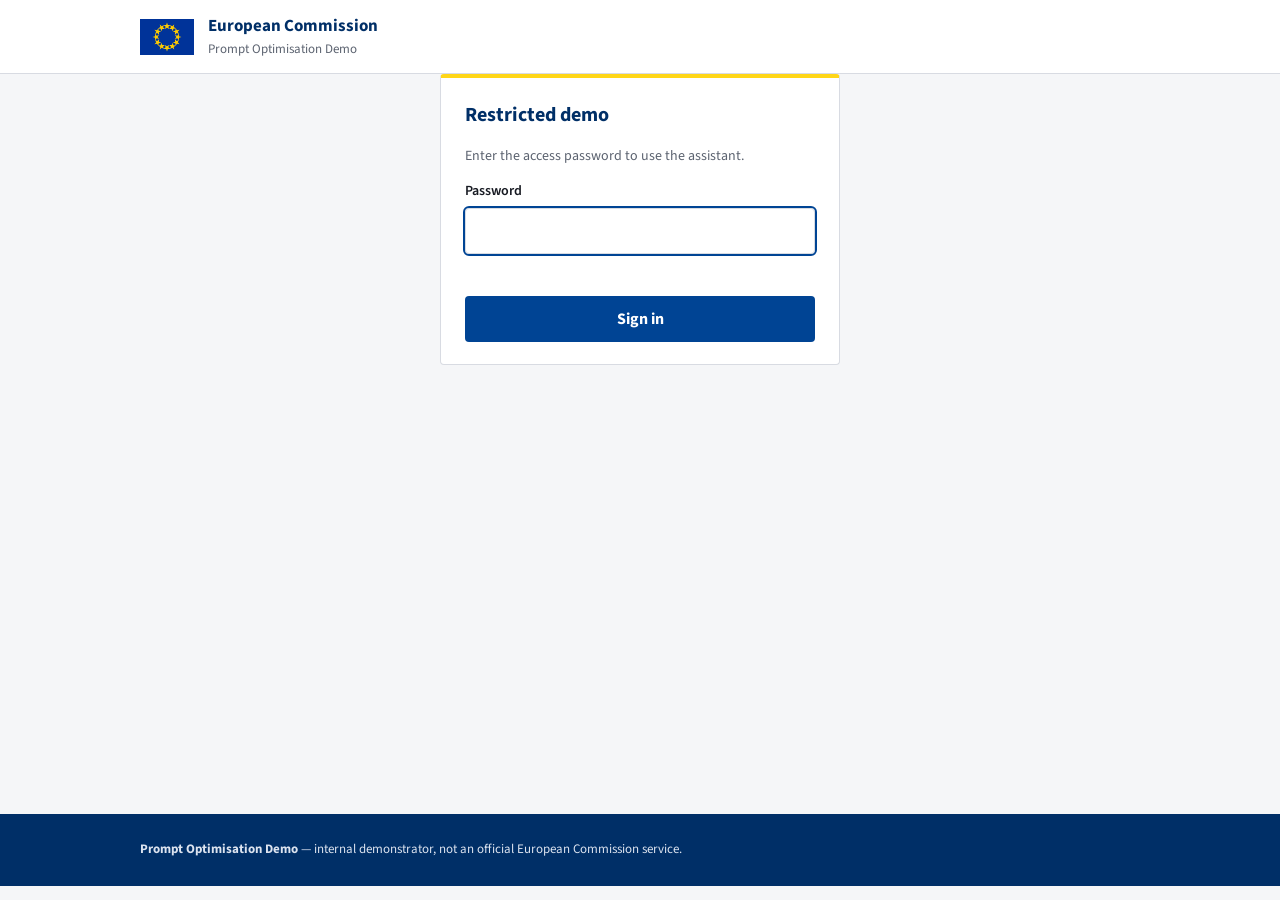
<file: app/static/login.html>
<!DOCTYPE html>
<html lang="en">
<head>
  <meta charset="UTF-8" />
  <meta name="viewport" content="width=device-width, initial-scale=1.0" />
  <title>Sign in — Prompt Optimisation Demo</title>
  <link rel="preconnect" href="https://fonts.googleapis.com" />
  <link href="https://fonts.googleapis.com/css2?family=Source+Sans+3:wght@400;600;700&display=swap" rel="stylesheet" />
  <link rel="stylesheet" href="styles.css" />
  <style>
    .login-wrap { min-height: calc(100vh - 160px); display: flex; align-items: center; justify-content: center; }
    .login-card { width: 100%; max-width: 400px; }
    .login-card input[type="password"] {
      width: 100%; padding: 10px 12px; font: inherit;
      border: 1px solid var(--ec-grey-border); border-radius: var(--radius);
    }
    .login-card input[type="password"]:focus { outline: 2px solid var(--ec-blue); }
    .login-error { color: var(--ec-red); font-size: 13.5px; min-height: 20px; margin: 8px 0 0; }
    .login-card .btn { width: 100%; margin-top: 14px; }
  </style>
</head>
<body>
  <header class="site-header">
    <div class="container site-header__inner">
      <a class="site-header__brand" href="/login.html">
        <svg class="emblem" viewBox="0 0 60 40" role="img" aria-label="European emblem">
          <rect width="60" height="40" fill="#003399"/>
          <g fill="#FFCC00" transform="translate(30,20)">
            <g id="s"><polygon points="0,-4 0.94,-1.29 3.8,-1.24 1.52,0.49 2.35,3.24 0,1.6 -2.35,3.24 -1.52,0.49 -3.8,-1.24 -0.94,-1.29" transform="translate(0,-12)"/></g>
            <use href="#s" transform="rotate(30)"/><use href="#s" transform="rotate(60)"/>
            <use href="#s" transform="rotate(90)"/><use href="#s" transform="rotate(120)"/>
            <use href="#s" transform="rotate(150)"/><use href="#s" transform="rotate(180)"/>
            <use href="#s" transform="rotate(210)"/><use href="#s" transform="rotate(240)"/>
            <use href="#s" transform="rotate(270)"/><use href="#s" transform="rotate(300)"/>
            <use href="#s" transform="rotate(330)"/>
          </g>
        </svg>
        <span class="site-header__wordmark">
          <span class="site-header__institution">European Commission</span>
          <span class="site-header__site">Prompt Optimisation Demo</span>
        </span>
      </a>
    </div>
  </header>

  <main class="login-wrap">
    <section class="card login-card" aria-labelledby="login-title">
      <h2 class="card__title" id="login-title">Restricted demo</h2>
      <p style="font-size:14px; color:var(--ec-text-muted); margin-top:0;">
        Enter the access password to use the assistant.
      </p>
      <form id="login-form">
        <label class="field__label" for="password">Password</label>
        <input type="password" id="password" autocomplete="current-password" autofocus />
        <p class="login-error" id="login-error"></p>
        <button class="btn btn--primary" type="submit">Sign in</button>
      </form>
    </section>
  </main>

  <footer class="site-footer">
    <div class="container">
      <p><strong>Prompt Optimisation Demo</strong> — internal demonstrator, not an official European Commission service.</p>
    </div>
  </footer>

  <script>
    document.getElementById("login-form").addEventListener("submit", async (e) => {
      e.preventDefault();
      const errorEl = document.getElementById("login-error");
      errorEl.textContent = "";
      try {
        const res = await fetch("/api/login", {
          method: "POST",
          headers: { "Content-Type": "application/json" },
          body: JSON.stringify({ password: document.getElementById("password").value }),
        });
        if (!res.ok) {
          const body = await res.json().catch(() => ({}));
          throw new Error(body.detail || "Sign-in failed");
        }
        window.location.href = "/";
      } catch (err) {
        errorEl.textContent = err.message;
      }
    });
  </script>
</body>
</html>
</file>
<file: app/static/styles.css>
/* eUI / Europa Component Library inspired theme
   (EC blue #004494, dark #002F67, yellow #FFD617, Source Sans typography) */

:root {
  --ec-blue: #004494;
  --ec-blue-dark: #002f67;
  --ec-blue-light: #e3ebf5;
  --ec-yellow: #ffd617;
  --ec-grey-bg: #f5f6f8;
  --ec-grey-border: #d8dbe2;
  --ec-text: #171a22;
  --ec-text-muted: #5c6370;
  --ec-green: #2e7d32;
  --ec-orange: #b26a00;
  --ec-red: #b71c1c;
  --radius: 4px;
}

* { box-sizing: border-box; }

/* The hidden attribute must always win, even over display rules below
   (this is what kept the spinner overlay permanently on screen). */
[hidden] { display: none !important; }

body {
  margin: 0;
  font-family: "Source Sans 3", "Source Sans Pro", Arial, sans-serif;
  color: var(--ec-text);
  background: var(--ec-grey-bg);
  line-height: 1.5;
}

.container { max-width: 1040px; margin: 0 auto; padding: 0 20px; }

/* --- Site header ----------------------------------------------------- */
.site-header { background: #fff; border-bottom: 1px solid var(--ec-grey-border); }
.site-header__inner {
  display: flex; align-items: center; justify-content: space-between;
  padding-top: 14px; padding-bottom: 14px;
}
.site-header__brand { display: flex; align-items: center; gap: 14px; text-decoration: none; color: inherit; }
.emblem { width: 54px; height: 36px; flex: none; }
.site-header__wordmark { display: flex; flex-direction: column; }
.site-header__institution { font-weight: 700; font-size: 17px; color: var(--ec-blue-dark); }
.site-header__site { font-size: 13px; color: var(--ec-text-muted); }
.site-header__badge {
  font-size: 12px; font-weight: 600; color: var(--ec-blue-dark);
  background: var(--ec-blue-light); border: 1px solid var(--ec-blue);
  border-radius: 999px; padding: 4px 12px; white-space: nowrap;
}

/* --- Page header ------------------------------------------------------ */
.page-header { background: var(--ec-blue); color: #fff; padding: 28px 0 32px; }
.page-header__title { margin: 6px 0 8px; font-size: 30px; font-weight: 700; }
.page-header__subtitle { margin: 0; max-width: 720px; font-size: 15px; opacity: 0.92; }
.breadcrumb { font-size: 13px; opacity: 0.85; }
.breadcrumb__sep { margin: 0 6px; }

/* --- Layout / cards --------------------------------------------------- */
.main-col { display: flex; flex-direction: column; gap: 22px; padding: 28px 20px 48px; position: relative; }

/* --- Stepper ------------------------------------------------------------ */
.stepper { list-style: none; margin: 0; padding: 0; display: flex; flex-direction: column; gap: 14px; }
.step {
  background: #fff; border: 1px solid var(--ec-grey-border);
  border-left: 4px solid var(--ec-grey-border); border-radius: var(--radius);
}
.step--active { border-left-color: var(--ec-yellow); }
.step--done { border-left-color: var(--ec-green); }
.step--locked { opacity: 0.55; }
.step__header { display: flex; align-items: center; gap: 14px; padding: 14px 20px; }
.step--done .step__header { cursor: pointer; }
.step--done .step__header:hover h2 { text-decoration: underline; }
.step__num {
  width: 30px; height: 30px; border-radius: 50%; flex: none;
  background: var(--ec-grey-border); color: #fff; font-weight: 700;
  display: flex; align-items: center; justify-content: center;
}
.step--active .step__num { background: var(--ec-blue); }
.step--done .step__num { background: var(--ec-green); }
.step__heading h2 { margin: 0; font-size: 17px; color: var(--ec-blue-dark); }
.step__summary { margin: 2px 0 0; font-size: 13px; color: var(--ec-text-muted); }
.step__body { border-top: 1px solid var(--ec-grey-border); padding: 18px 22px 22px; display: none; }
.step--active .step__body { display: block; }

/* --- Dataset cards ------------------------------------------------------ */
.dataset-cards { display: grid; grid-template-columns: repeat(auto-fit, minmax(230px, 1fr)); gap: 14px; }
.ds-card {
  font: inherit; text-align: left; cursor: pointer; background: #fff;
  border: 1px solid var(--ec-grey-border); border-radius: var(--radius);
  padding: 14px 16px; display: flex; flex-direction: column; gap: 6px;
}
.ds-card:hover { border-color: var(--ec-blue); }
.ds-card--selected { border: 2px solid var(--ec-blue); background: var(--ec-blue-light); padding: 13px 15px; }
.ds-card h3 { margin: 0; font-size: 15px; color: var(--ec-blue-dark); }
.ds-card p { margin: 0; font-size: 13px; color: var(--ec-text-muted); flex: 1; }
.ds-card__badges { display: flex; flex-wrap: wrap; gap: 5px; }
.badge {
  font-size: 11px; font-weight: 700; text-transform: uppercase; letter-spacing: 0.03em;
  padding: 2px 8px; border-radius: 999px; background: var(--ec-blue-light); color: var(--ec-blue-dark);
}
.badge--gold { background: #eef7ee; color: var(--ec-green); }
.badge--warn { background: #fdf1e3; color: var(--ec-orange); }
.prompt-view {
  white-space: pre-wrap; background: var(--ec-grey-bg); padding: 12px 14px;
  border-radius: var(--radius); border: 1px solid var(--ec-grey-border);
  font-size: 13.5px; margin: 14px 0 16px;
}

.card {
  background: #fff; border: 1px solid var(--ec-grey-border);
  border-top: 4px solid var(--ec-yellow); border-radius: var(--radius);
  padding: 22px 24px; align-self: start;
}
.card__title { margin: 0 0 16px; font-size: 20px; color: var(--ec-blue-dark); }
.section-label {
  font-size: 13px; text-transform: uppercase; letter-spacing: 0.04em;
  color: var(--ec-text-muted); margin: 20px 0 8px;
}

/* --- Init panel -------------------------------------------------------- */
.init-card { grid-column: 1 / -1; border-top-color: var(--ec-blue); }
.init-card p { font-size: 14px; color: var(--ec-text-muted); margin-top: 0; }
.init-status { font-size: 13.5px; margin: 12px 0 0; white-space: pre-wrap; color: var(--ec-text-muted); }
.init-status.error { color: var(--ec-red); font-weight: 600; }
.init-status.ok { color: var(--ec-green); font-weight: 600; }

/* --- Form ------------------------------------------------------------- */
.field { margin-bottom: 16px; }
.field__label { display: block; font-weight: 600; font-size: 14px; margin-bottom: 6px; }
textarea {
  width: 100%; padding: 10px 12px; font: inherit; resize: vertical;
  border: 1px solid var(--ec-grey-border); border-radius: var(--radius);
}
textarea:focus { outline: 2px solid var(--ec-blue); outline-offset: 0; }

.field__hint { font-size: 12.5px; color: var(--ec-text-muted); margin: 6px 0 0; }
.chip--golden { background: #eef7ee; color: var(--ec-green); }

.chips { display: flex; flex-wrap: wrap; gap: 6px; }
.chip {
  font-size: 12.5px; padding: 4px 10px; cursor: pointer;
  background: var(--ec-blue-light); color: var(--ec-blue-dark);
  border: 1px solid transparent; border-radius: 999px;
}
.chip:hover { border-color: var(--ec-blue); }
.chip--trap { background: #fdf1e3; color: var(--ec-orange); }

.controls { display: flex; flex-wrap: wrap; gap: 20px; align-items: flex-start; margin-bottom: 18px; }
.segmented { border: 0; padding: 0; margin: 0; }
.segmented label { display: inline-block; cursor: pointer; }
.segmented input { position: absolute; opacity: 0; }
.segmented span {
  display: inline-block; padding: 7px 14px; font-size: 14px; font-weight: 600;
  border: 1px solid var(--ec-blue); color: var(--ec-blue); background: #fff;
}
.segmented label:first-of-type span { border-radius: var(--radius) 0 0 var(--radius); }
.segmented label:last-of-type span { border-radius: 0 var(--radius) var(--radius) 0; }
.segmented label:not(:first-of-type) span { border-left: 0; }
.segmented input:checked + span { background: var(--ec-blue); color: #fff; }
.segmented label.disabled span { opacity: 0.45; cursor: not-allowed; }

.checkbox { display: flex; gap: 8px; font-size: 14px; align-items: flex-start; cursor: pointer; max-width: 220px; }
.checkbox small { color: var(--ec-text-muted); }

.btn {
  font: inherit; font-weight: 700; cursor: pointer; border-radius: var(--radius);
  padding: 10px 22px; border: 1px solid transparent;
}
.btn--primary { background: var(--ec-blue); color: #fff; }
.btn--primary:hover { background: var(--ec-blue-dark); }
.btn:disabled { opacity: 0.55; cursor: wait; }

.prompt-preview { margin-top: 16px; font-size: 13px; }
.prompt-preview summary { cursor: pointer; color: var(--ec-blue); font-weight: 600; }
.prompt-preview pre {
  white-space: pre-wrap; background: var(--ec-grey-bg); padding: 12px;
  border-radius: var(--radius); border: 1px solid var(--ec-grey-border);
}

/* --- Answer ------------------------------------------------------------ */
.answer__meta { font-size: 12.5px; color: var(--ec-text-muted); margin-bottom: 10px; }
.answer__text {
  white-space: pre-wrap; background: var(--ec-blue-light);
  border-left: 4px solid var(--ec-blue); padding: 14px 16px; border-radius: 0 var(--radius) var(--radius) 0;
}

.scores__chips { display: flex; gap: 10px; margin-bottom: 8px; }
.score-chip {
  font-size: 13px; font-weight: 700; padding: 5px 12px; border-radius: 999px; color: #fff;
}
.score-chip--good { background: var(--ec-green); }
.score-chip--mid { background: var(--ec-orange); }
.score-chip--bad { background: var(--ec-red); }
.scores__feedback {
  white-space: pre-wrap; font-size: 12.5px; color: var(--ec-text-muted);
  background: var(--ec-grey-bg); padding: 10px 12px; border-radius: var(--radius);
  border: 1px solid var(--ec-grey-border);
}

.doc {
  border: 1px solid var(--ec-grey-border); border-radius: var(--radius);
  margin-bottom: 8px; font-size: 13.5px;
}
.doc summary {
  cursor: pointer; padding: 8px 12px; font-weight: 600; color: var(--ec-blue-dark);
  display: flex; justify-content: space-between; gap: 10px;
}
.doc__score { font-weight: 400; color: var(--ec-text-muted); font-size: 12px; }
.doc pre { white-space: pre-wrap; margin: 0; padding: 0 12px 12px; color: var(--ec-text); }

/* --- Spinner ------------------------------------------------------------ */
.spinner-overlay {
  position: fixed; inset: 0; background: rgba(255,255,255,0.75);
  display: flex; flex-direction: column; align-items: center; justify-content: center; z-index: 10;
}
.spinner {
  width: 44px; height: 44px; border-radius: 50%;
  border: 4px solid var(--ec-blue-light); border-top-color: var(--ec-blue);
  animation: spin 0.9s linear infinite;
}
@keyframes spin { to { transform: rotate(360deg); } }

/* --- Footer ------------------------------------------------------------- */
.site-footer { background: var(--ec-blue-dark); color: #dbe3ef; font-size: 13px; padding: 22px 0; }
.site-footer p { margin: 4px 0; }
</file>
